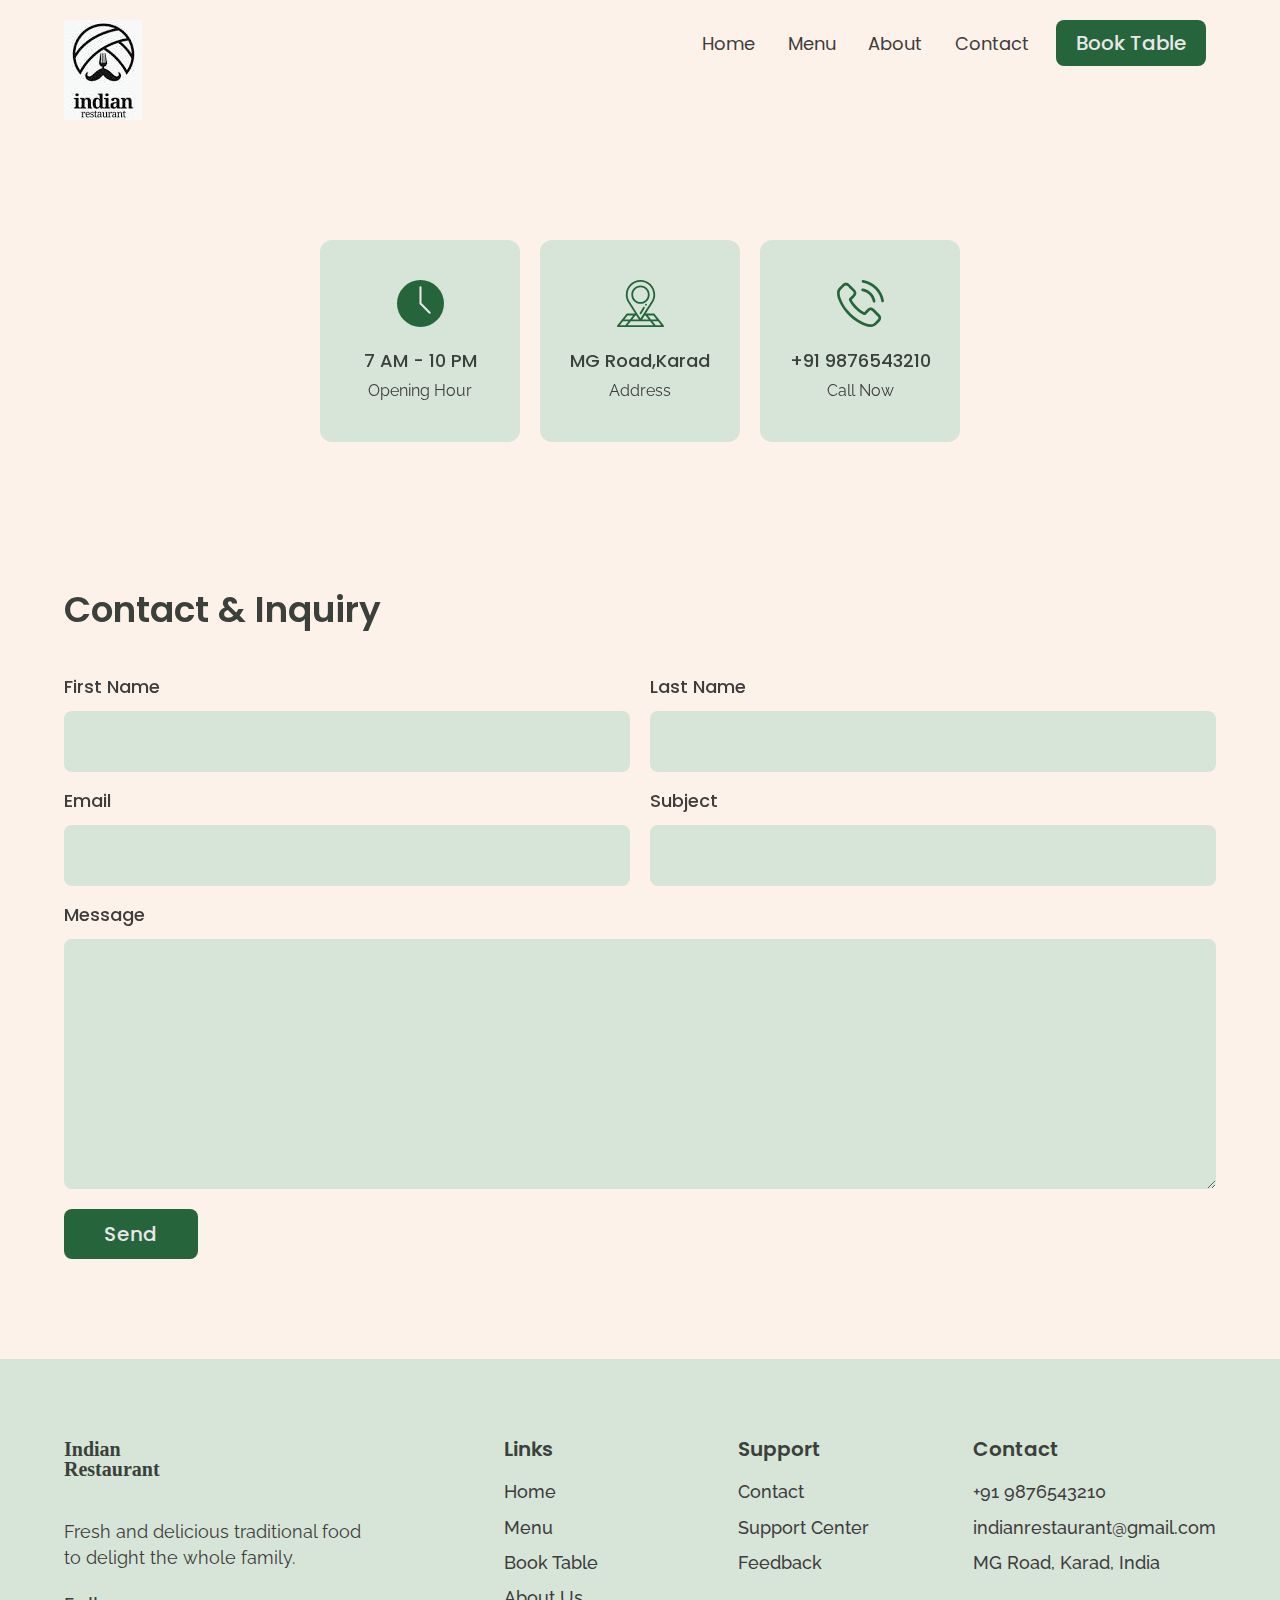
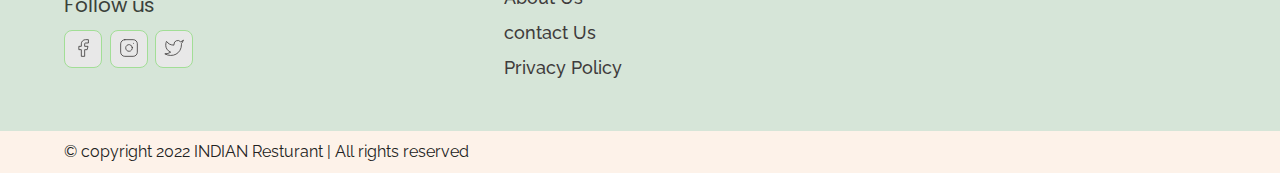
<file: contact.html>
<!DOCTYPE html>
<html lang="en">

<head>
  <meta charset="UTF-8">
  <meta http-equiv="X-UA-Compatible" content="IE=edge">
  <meta name="viewport" content="width=device-width, initial-scale=1.0">
  <link rel="shortcut icon" href="./images/favicon.ico" type="image/x-icon">
  <title>Contact | INDIAN Restaurant</title>
  <link rel="stylesheet" href="./reset.css">
  <link rel="stylesheet" href="./globalStyles.css">
  <link rel="stylesheet" href="./components.css">
  <!-- aos library css  -->
  <link rel="stylesheet" href="https://unpkg.com/aos@next/dist/aos.css" />
  <!-- Add your custom css -->
</head>

<body>
  <!-- Nav Section -->
  <div class="nav">
    <div class="container">
      <div class="nav__wrapper">
        <a href="./index.html" class="logo">
          <img src="./images/logo.jfif" alt="shaif's cuisine">
        </a>
        <nav>
          <div class="nav__icon">
            <svg xmlns="http://www.w3.org/2000/svg" width="24" height="24" viewBox="0 0 24 24" fill="none"
              stroke="currentColor" stroke-width="2" stroke-linecap="round" stroke-linejoin="round"
              class="feather feather-menu">
              <line x1="3" y1="12" x2="21" y2="12" />
              <line x1="3" y1="6" x2="21" y2="6" />
              <line x1="3" y1="18" x2="21" y2="18" />
            </svg>
          </div>
          <div class="nav__bgOverlay"></div>
          <ol class="nav__list">
            <div class="nav__close">
              <svg xmlns="http://www.w3.org/2000/svg" width="24" height="24" viewBox="0 0 24 24" fill="none"
                stroke="currentColor" stroke-width="2" stroke-linecap="round" stroke-linejoin="round"
                class="feather feather-x">
                <line x1="18" y1="6" x2="6" y2="18" />
                <line x1="6" y1="6" x2="18" y2="18" />
              </svg>
            </div>
            <div class="nav__list__wrapper">

              <li><a class="nav__link" href="./index.html">Home</a></li>
              <li><a class="nav__link" href="./menu.html">Menu</a></li>
              <li><a class="nav__link" href="./about.html">About</a></li>
              <li><a class="nav__link" href="./contact.html">Contact</a></li>
              <li><a href="./booking.html" class="btn primary-btn">Book Table</a></li>
            </div>
          </ol>
        </nav>
      </div>
    </div>
  </div>
  <!-- End Nav Section -->
  <!-- Store Info Section -->
  <section id="storeInfo" data-aos="fade-up">
    <div class="container">
      <div class="storeInfo__wrapper">
        <div class="storeInfo__item">
          <div class="storeInfo__icon">
            <img src="./images/wall-clock-icon.svg" alt="clock icon">
          </div>
          <h3 class="storeInfo__title">
            7 AM - 10 PM
          </h3>
          <p class="storeInfo__text">
            Opening Hour
          </p>
        </div>
        <div class="storeInfo__item">
          <div class="storeInfo__icon">
            <img src="./images/address-icon.svg" alt="clock icon">
          </div>
          <h3 class="storeInfo__title">
            MG Road,Karad
          </h3>
          <p class="storeInfo__text">
            Address
          </p>
        </div>
        <div class="storeInfo__item">
          <div class="storeInfo__icon">
            <img src="./images/phone-icon.svg" alt="clock icon">
          </div>
          <h3 class="storeInfo__title">
            +91 9876543210
          </h3>
          <p class="storeInfo__text">
            Call Now
          </p>
        </div>
      </div>
    </div>
  </section>
  <!-- End Store Info Section -->
  <!-- Contact Form Section -->
  <section id="form" data-aos="fade-down">
    <div class="container">
      <h3 class="form__title">
        Contact & Inquiry
      </h3>
      <div class="form__wrapper">
        <form name="contact" method="POST" netlify>
          <div class="form__group">
            <label for="firstName">First Name</label>
            <input type="text" id="firstName" name="First Name" required>
          </div>
          <div class="form__group">
            <label for="lastName">Last Name</label>
            <input type="text" id="lastName" name="Last Name" required>
          </div>
          <div class="form__group">
            <label for="email">Email</label>
            <input type="email" id="email" name="Email" required>
          </div>
          <div class="form__group">
            <label for="subject">Subject</label>
            <input type="text" id="subject" name="Subject" required>
          </div>
          <div class="form__group form__group__full">
            <label for="message">Message</label>
            <textarea name="Message" id="message" cols="30" rows="10" required></textarea>
          </div>
          <button type="submit" class="btn primary-btn" onclick="window.location.href='contact.html';">Send</button>
        </form>
      </div>
    </div>
  </section>
  <!-- End Contact Form Section-->
  <!-- Footer -->
  <footer>
    <div class="container">
      <div class="footer__wrapper">
        <div class="footer__col1">
          <div class="footer__logo">
            
            <a class="footer__text__title" href="/index.html"><b><i>Indian Restaurant</i></b></a>
            
          </div>
          <p class="footer__desc">
            Fresh and delicious traditional food to delight the whole family.
          </p>
        
          <div class="footer__socials">
            <h4 class="footer__socials__title">Follow us</h4>
            <ol class="footer__socials__list">
              <li>
                <a href="#">
                  <svg xmlns="http://www.w3.org/2000/svg" width="24" height="24" viewBox="0 0 24 24" fill="none"
                    stroke="currentColor" stroke-width="1" stroke-linecap="round" stroke-linejoin="round"
                    class="feather feather-facebook">
                    <path d="M18 2h-3a5 5 0 0 0-5 5v3H7v4h3v8h4v-8h3l1-4h-4V7a1 1 0 0 1 1-1h3z" />
                  </svg>
                </a>
              </li>
              <li>
                <a href="#">
                  <svg xmlns="http://www.w3.org/2000/svg" width="24" height="24" viewBox="0 0 24 24" fill="none"
                    stroke="currentColor" stroke-width="1" stroke-linecap="round" stroke-linejoin="round"
                    class="feather feather-instagram">
                    <rect x="2" y="2" width="20" height="20" rx="5" ry="5" />
                    <path d="M16 11.37A4 4 0 1 1 12.63 8 4 4 0 0 1 16 11.37z" />
                    <line x1="17.5" y1="6.5" x2="17.51" y2="6.5" />
                  </svg>
                </a>
              </li>
              <li>
                <a href="#">
                  <svg xmlns="http://www.w3.org/2000/svg" width="24" height="24" viewBox="0 0 24 24" fill="none"
                    stroke="currentColor" stroke-width="1" stroke-linecap="round" stroke-linejoin="round"
                    class="feather feather-twitter">
                    <path
                      d="M23 3a10.9 10.9 0 0 1-3.14 1.53 4.48 4.48 0 0 0-7.86 3v1A10.66 10.66 0 0 1 3 4s-4 9 5 13a11.64 11.64 0 0 1-7 2c9 5 20 0 20-11.5a4.5 4.5 0 0 0-.08-.83A7.72 7.72 0 0 0 23 3z" />
                  </svg>
                </a>
              </li>
            </ol>
          </div>
        </div>
        <div class="footer__col2">
          <h3 class="footer__text__title">
            Links
          </h3>
          <ol class="footer__text">
            <li>
              <a href="/index.html">Home</a>
            </li>
            <li>
              <a href="./menu.html">Menu</a>
            </li>
            <li>
              <a href="./booking.html">Book Table</a>
            </li>
            <li>
              <a href="./about.html">About Us</a>
            </li>
            <li>
              <a href="./contact.html">contact Us</a>
            </li>
            <li>
              <a href="#">Privacy Policy</a>
            </li>
          </ol>
        </div>
        <div class="footer__col3">
          <h3 class="footer__text__title">
            Support
          </h3>
          <ol class="footer__text">
            <li>
              <a href="#">Contact</a>
            </li>
            <li>
              <a href="#">Support Center</a>
            </li>
            <li>
              <a href="#">Feedback</a>
            </li>
          </ol>
        </div>
        <div class="footer__col4">
          <h3 class="footer__text__title">
            Contact
          </h3>
          <ol class="footer__text">
            <li>
              <a href="#">+91 9876543210</a>
            </li>
            <li>
              <a href="#">indianrestaurant@gmail.com</a>
            </li>
            <li>
              <a href="#">MG Road, Karad, India</a>
            </li>
          </ol>
        </div>
      </div>
    </div>
  </footer>
  <div id="copyright">
    <div class="container">
      <p class="copyright__text">
        © copyright 2022 INDIAN Resturant | All rights reserved
      </p>
    </div>
  </div>
  <!-- End Footer -->

  <!-- aos script -->
  <script src="https://unpkg.com/aos@next/dist/aos.js"></script>
  <!-- custom script -->
  <script src="./main.js"></script>
</body>

</html>
</file>
<file: globalStyles.css>
@import url('https://fonts.googleapis.com/css2?family=Poppins:wght@500;600&family=Raleway:wght@400;500;600&display=swap');
html {
	font-size: 10px;
	overflow-x: hidden;
}
body {
	background: #fdf2e9;
	overflow-x: hidden;
	visibility: hidden;
}
section {
	padding: 100px 0;
}
@media only screen and (max-width: 767px) {
	section {
		padding: 50px 0;
	}
}
.container {
	max-width: 1200px;
	width: 90%;
	margin: 0 auto;
}
:root {
	--green-1: #26643b;
	--green-2: #a2de96;
	--lightGreen-1: #d6e5d8;
	--lightGreen-2: #f5fcf4;
	--black-1: #3b413a;
	--black-2: #3f3c3c;
	--black-3: #5b6359;
	--white-1: #e8e8e8;
}
img {
	width: 100%;
	height: 100%;
	object-fit: contain;
}
h1,
h2,
h3,
h4 {
	font-family: Poppins;
}
p {
	font-family: Raleway;
	font-weight: 400;
	line-height: 1.4em;
	font-size: 1.8rem;
}
a {
	display: inline-block;
	text-decoration: none;
}
</file>
<file: components.css>
/* Nav Styles */
.nav {
	padding: 2rem 0;
}
.nav__icon,
.nav__close,
.nav__bgOverlay {
	display: none;
}
.nav__wrapper {
	display: flex;
	justify-content: space-between;
}
.nav__list li {
	display: inline-block;
	margin: 0 1rem;
}
.nav__list .nav__link {
	font-size: 1.8rem;
	font-family: Poppins;
	color: var(--black-2);
	padding: 0.5rem;
}
.nav__list li:hover .nav__link {
	color: var(--green-1);
}
@media only screen and (max-width: 768px) {
	.nav {
		position: relative;
		/* overflow-x: scroll; */
	}
	.nav__icon {
		display: block;
	}
	.nav__icon svg,
	.nav__close svg {
		pointer-events: none;
		height: 30px;
		width: 30px;
	}
	.nav__close {
		display: block;
		position: absolute;
		color: var(--black-1);
		right: 1rem;
		top: 1rem;
		cursor: pointer;
	}
	.nav__list {
		z-index: 1000;
		position: absolute;
		left: 100%;
		top: 0;
		height: 100vh;
		width: 80%;
		background: var(--lightGreen-1);
		display: flex;
		align-items: center;
		justify-content: flex-end;
		padding-right: 2rem;
		transform: translate(0%);
		overflow: hidden;
		transition: 0.3s ease-in transform;
	}
	.nav__list.show {
		transform: translate(-100%);
	}
	.nav__list li {
		display: block;
		text-align: right;
		margin-bottom: 2rem;
	}
	.nav__list a {
		font-size: 1.6rem;
	}
	.nav__bgOverlay {
		position: absolute;
		left: 0;
		top: 0;
		z-index: 1000;
		height: 100vh;
		width: 100%;
		background: rgba(18, 24, 14, 0.808);
		display: none;
	}
	.nav__bgOverlay.active {
		display: block;
	}
}
/* End Nav Styles */
/* Global Button Styles */
.btn {
	color: var(--green-1);
	font-family: Poppins;
	font-weight: 500;
	border-radius: 8px;
	font-size: 1.4rem;
	padding: 1.2rem 2rem;
}
.primary-btn {
	color: var(--white-1);
	background: var(--green-1);
}
@media only screen and (min-width: 700px) {
	.btn {
		padding: 1.3rem 2rem;
		font-size: 2rem;
	}
}
/* End Global Button Styles */

/* Store info section styles*/
.storeInfo__wrapper {
	display: flex;
	justify-content: center;
	flex-wrap: wrap;
	gap: 1rem;
}
.storeInfo__item {
	background-color: var(--lightGreen-1);
	padding: 20px 30px;
	text-align: center;
	text-align: center;
	border-radius: 12px;
	width: 150px;
}
.storeInfo__icon {
	width: 30px;
	margin: 0 auto;
	margin-bottom: 1.5rem;
}
.storeInfo__title {
	font-size: 1.4rem;
	font-family: Poppins;
	font-weight: 500;
	margin-bottom: 0.5rem;
	color: var(--black-1);
}
.storeInfo__text {
	font-size: 1.4rem;
	font-family: Raleway;
	color: var(--black-2);
}
@media only screen and (min-width: 768px) {
	.storeInfo__wrapper {
		gap: 2rem;
	}
	.storeInfo__item {
		min-width: 200px;
		padding: 40px 0;
	}
	.storeInfo__icon {
		width: 47px;
		margin-bottom: 2.5rem;
	}
	.storeInfo__title {
		font-size: 1.8rem;
		margin-bottom: 1rem;
	}
	.storeInfo__text {
		font-size: 1.6rem;
	}
}

/* Dishes Grid */
.dishGrid__title {
	font-size: 1.8rem;
	margin-bottom: 2rem;
	font-weight: 600;
	color: var(--black-1);
}
.dishGrid__wrapper {
	display: grid;
	/* grid-template-columns: repeat(autofit, minmax(140px, 1fr)); */
	grid-template-columns: repeat(auto-fit, minmax(140px, 1fr));
	gap: 1rem;
}
.dishGrid__item {
	display: flex;
	flex-direction: column;
	background-color: var(--lightGreen-1);
	padding: 0.5rem;
	border-radius: 8px;
	gap: 0.5rem;
}
.dishGrid__item__img {
	flex: 4;
}
.dishGrid__item__info {
	flex: 5;
}
.dishGrid__item__img img {
	object-fit: cover;
	border-radius: 12px;
}
.dishGrid__item__title {
	font-size: 1.4rem;
	line-height: 1.3em;
	font-weight: 500;
	color: var(--black-1);
	margin-bottom: 0.5rem;
}
.dishGrid__item__price {
	font-size: 1.4rem;
	color: var(--green-1);
	font-weight: 600;
	margin-bottom: 0.5rem;
}
.dishGrid__item__stars {
	max-height: 15px;
	width: max-content;
}
@media only screen and (min-width: 768px) {
	.dishGrid__title {
		font-size: 2.4rem;
	}
	.dishGrid__wrapper {
		grid-template-columns: repeat(auto-fit, minmax(350px, 1fr));
		gap: 3rem;
	}
	.dishGrid__item {
		flex-direction: row;
		padding: 1.5rem;
		border-radius: 12px;
		gap: 1rem;
	}
	.dishGrid__item__title {
		font-size: 2.4rem;
		margin-bottom: 1rem;
	}
	.dishGrid__item__price {
		font-size: 2rem;
		margin-bottom: 1rem;
	}
}
/* Dishes Grid */

/* Footer Styles */
footer {
	background: var(--lightGreen-1);
	padding-top: 5rem;
	padding-bottom: 2rem;
}
.footer__wrapper {
	display: flex;
	flex-direction: column;
	gap: 3rem;
}
.footer__logo {
	width: 150px;
	margin-bottom: 2rem;
}
.footer__desc {
	font-size: 1.4rem;
	color: var(--black-2);
	margin-bottom: 2rem;
}
.footer__socials__title {
	font-size: 1.8rem;
	color: var(--black-1);
	margin-bottom: 1rem;
}
.footer__socials li {
	display: inline-block;
	margin-right: 0.5rem;
}
.footer__socials a {
	padding: 0.5rem 0.8rem;
	background-color: var(--white-1);
	border: 1px solid var(--green-2);
	border-radius: 8px;
}
.footer__socials svg {
	width: 20px;
	color: var(--black-2);
}
.footer__text__title {
	font-size: 1.8rem;
	margin-bottom: 1rem;
	color: var(--black-1);
	font-weight: 600;
}
.footer__text a {
	font-size: 1.4rem;
	margin-bottom: 0.5rem;
	color: var(--black-2);
	font-family: Raleway;
	font-weight: 500;
	line-height: 1.4em;
}
@media only screen and (min-width: 768px) {
	footer {
		padding-top: 8rem;
		padding-bottom: 4rem;
	}
	.footer__wrapper {
		flex-direction: row;
	}
	.footer__col1 {
		flex: 4;
	}
	.footer__col2,
	.footer__col3,
	.footer__col4 {
		flex: 2;
	}
	.footer__desc {
		max-width: 300px;
		font-size: 1.8rem;
		margin-bottom: 2.5rem;
	}
	.footer__socials__title {
		font-size: 2rem;
		margin-bottom: 1.5rem;
	}
	.footer__text__title {
		font-size: 2rem;
		margin-bottom: 2rem;
	}
	.footer__text a {
		font-size: 1.8rem;
		margin-bottom: 1rem;
	}
}
#copyright {
	padding: 1rem 0;
}
.copyright__text {
	font-size: 1.4rem;
	text-align: center;
}
@media only screen and (min-width: 768px) {
	.copyright__text {
		font-size: 1.6rem;
		text-align: left;
	}
}
/* End Footer Styles */

/* Form Styles */
#form {
	padding: 5rem 0;
}
.form__title {
	font-size: 1.8rem;
	color: var(--black-1);
	font-weight: 600;
}
.form__wrapper {
	padding: 3rem 0;
}
.form__wrapper form {
	display: grid;
	grid-template-columns: 1fr;
	gap: 2rem;
}
.form__group label {
	font-size: 1.6rem;
	font-family: Poppins;
	color: var(--black-2);
	font-weight: 500;
}
.form__group input,
.form__group textarea,
.form__group select {
	width: 100%;
	border: none;
	background-color: var(--lightGreen-1);
	font-size: 1.4rem;
	font-family: Raleway;
	font-weight: 600;
	padding: 1.5rem;
	border-radius: 8px;
	margin-top: 0.5rem;
	color: var(--black-2);
}
.form__group textarea {
	resize: vertical;
}
.form__wrapper button[type='submit'] {
	width: max-content;
	border: none;
	padding: 1rem 4rem;
	font-weight: 500;
	letter-spacing: 0.1rem;
}
@media only screen and (min-width: 768px) {
	.form__title {
		font-size: 3.6rem;
	}
	.form__wrapper {
		padding: 5rem 0;
	}
	.form__wrapper form {
		grid-template-columns: 1fr 1fr;
	}
	.form__group__full {
		grid-column: 1/3;
	}
	.form__group label {
		font-size: 1.8rem;
	}
	.form__group input,
	.form__group textarea,
	.form__group select {
		font-size: 1.8rem;
		padding: 2rem;
		margin-top: 1.5rem;
	}
}
</file>
